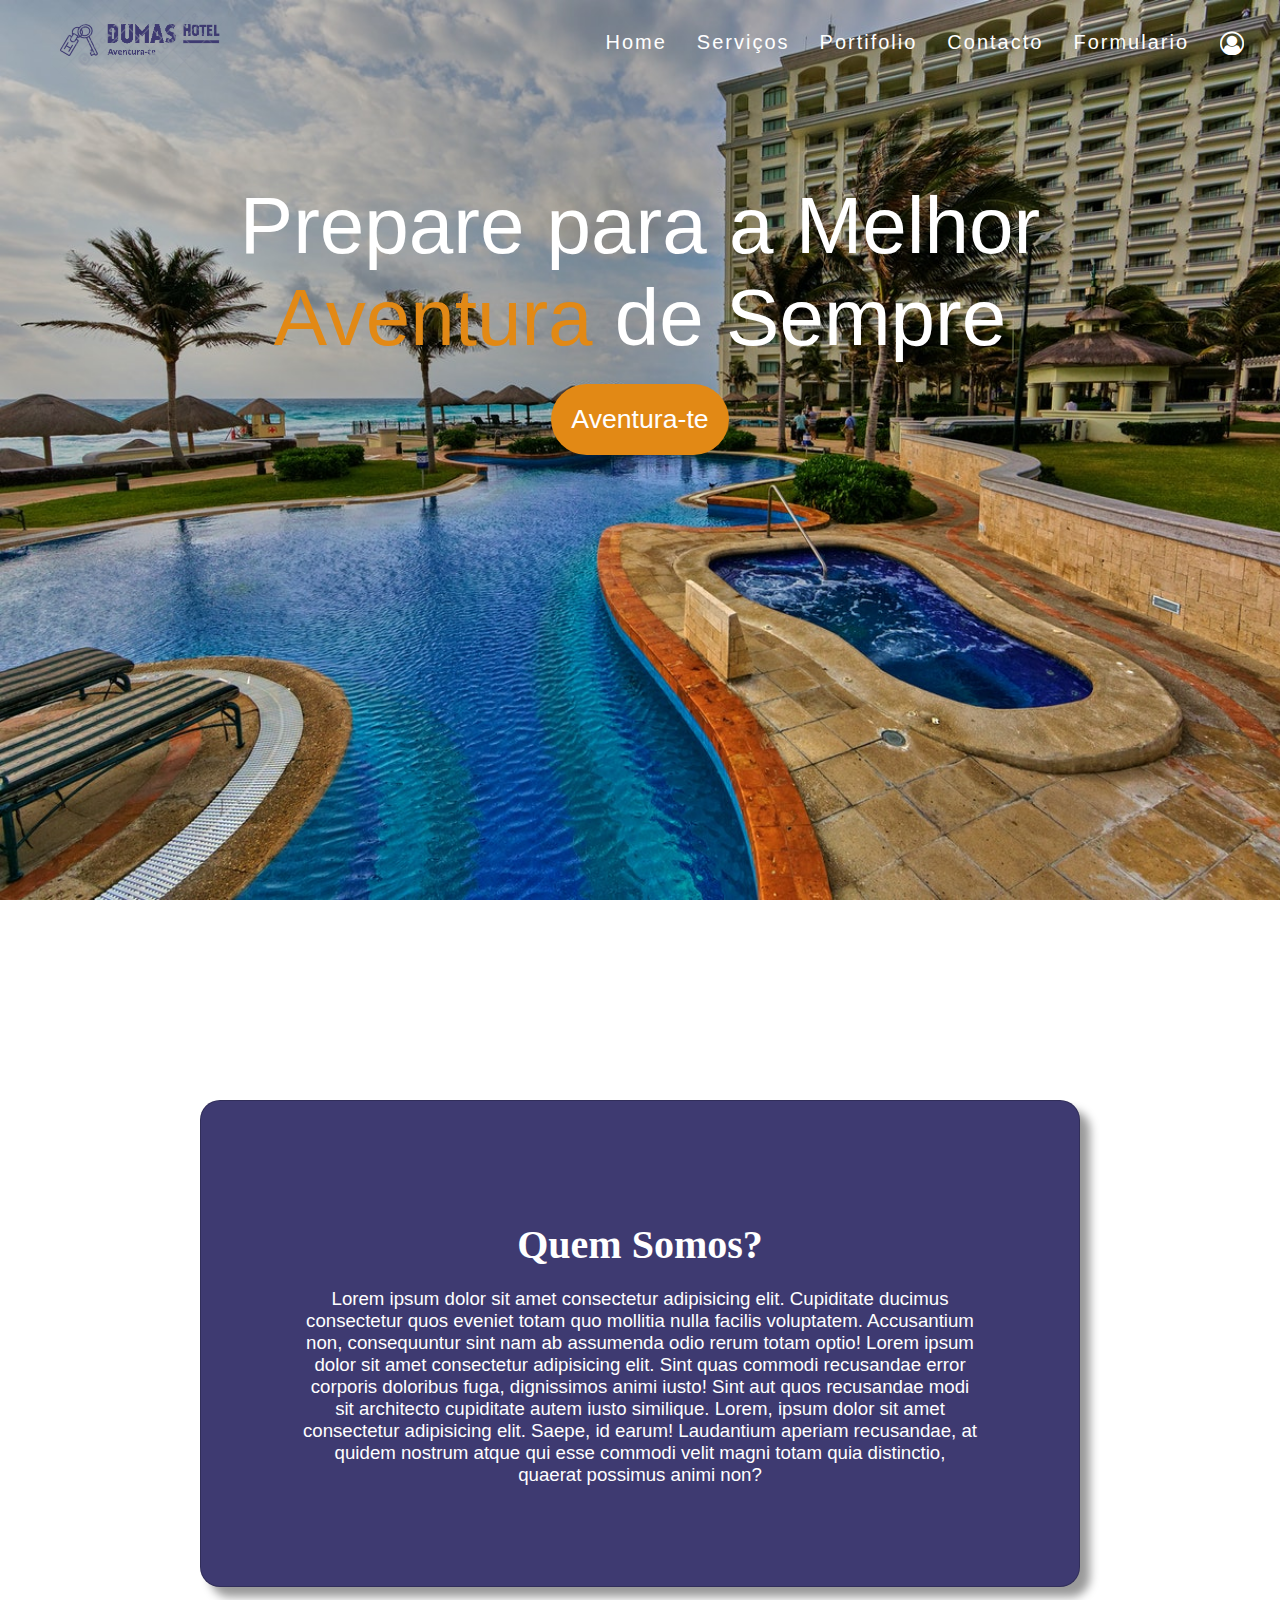
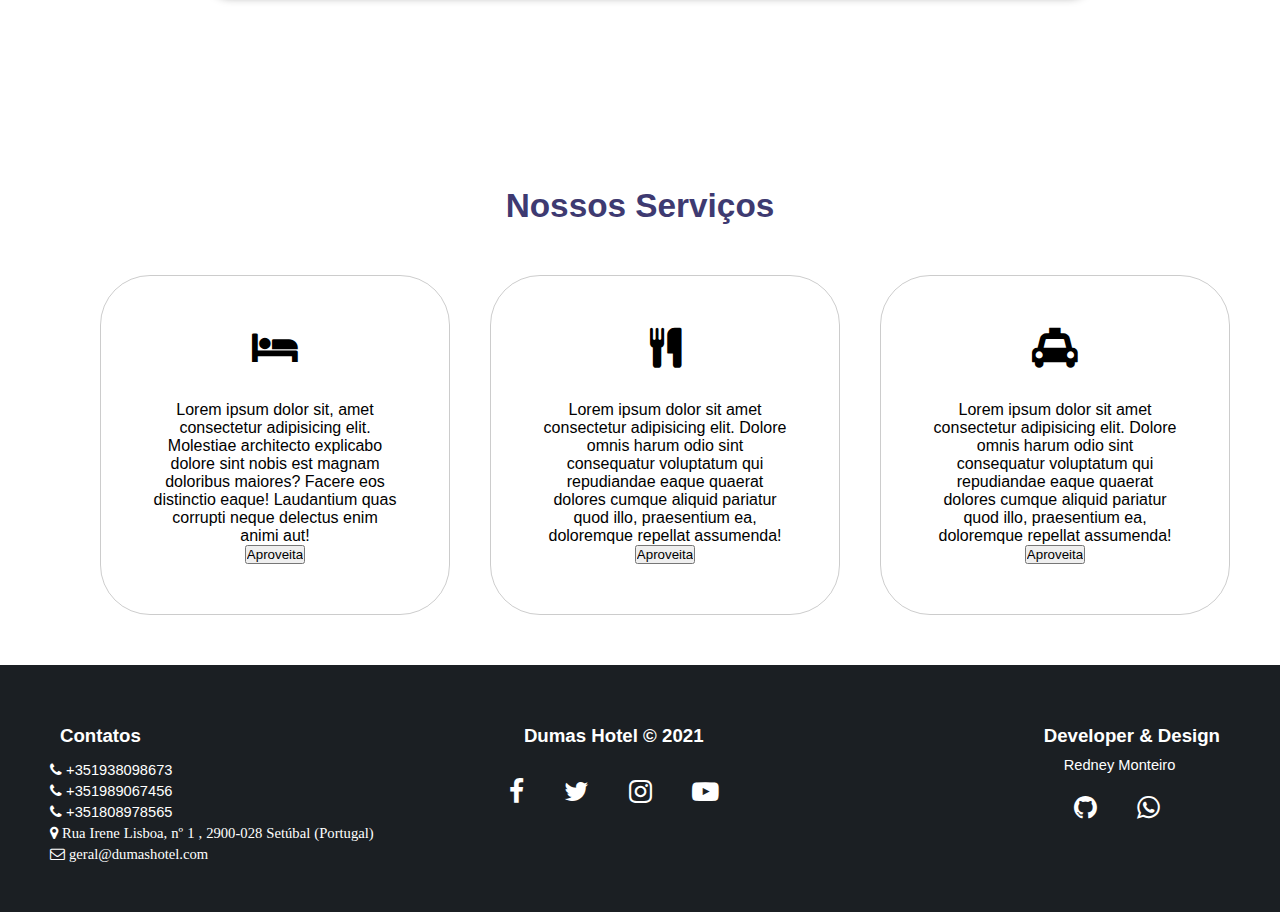
<file: index.html>
<!DOCTYPE html>
<html>
<head>
    <meta charset="UTF-8">
    <title>Sua Melhor Viagem</title>
    <link rel="stylesheet" href="style.css">
    <link rel="shortcut icon" href="imagens/favi.png" type="image/x-icon">
    <link rel="stylesheet" href="https://cdnjs.cloudflare.com/ajax/libs/font-awesome/4.7.0/css/font-awesome.min.css">
</head>
<body>
    <header id="cabecalho">
        <a href="index.html"><img src="imagens/logotipo.png" alt="Dumas Hotel"></a>
        <div>
            <ul>
                <li><a href="index.html">Home</a></li>
                <li><a href="servicos.html">Serviços</a></li>
                <li><a href="portifolio.html">Portifolio</a></li>
                <li><a href="contatcto.html">Contacto</a></li>
                <li><a href="formulario.html">Formulario</a></li>
            </ul>
            <a href="login.html"><i class="fa fa-user-circle-o" aria-hidden="true"></i></a>
        </div>
    </header>
    <nav id="corpo">
        <div>
            <h2>Prepare para a Melhor <br><span>Aventura</span> de Sempre</h2>
            <a href="reserva.html"><input type="button" value="Aventura-te"></a>
        </div>
        
    </nav>
    <section id="conteudo">
        <div class="corpo">
            <h3>Quem Somos?</h3>
            <p>Lorem ipsum dolor sit amet consectetur adipisicing elit. Cupiditate ducimus consectetur quos eveniet totam quo mollitia nulla facilis voluptatem. Accusantium non, consequuntur sint nam ab assumenda odio rerum totam optio! Lorem ipsum dolor sit amet consectetur adipisicing elit. Sint quas commodi recusandae error corporis doloribus fuga, dignissimos animi iusto! Sint aut quos recusandae modi sit architecto cupiditate autem iusto similique. Lorem, ipsum dolor sit amet consectetur adipisicing elit. Saepe, id earum! Laudantium aperiam recusandae, at quidem nostrum atque qui esse commodi velit magni totam quia distinctio, quaerat possimus animi non?</p>
        </div>
    </section>
    <section id="servicos">
        <h3 class="banner">Nossos Serviços</h3>
        <div class="preco">
            <div >
                <h3><i class="fa fa-bed" aria-hidden="true"></i></h3>
                <p>Lorem ipsum dolor sit, amet consectetur adipisicing elit. Molestiae architecto explicabo dolore sint nobis est magnam doloribus maiores? Facere eos distinctio eaque! Laudantium quas corrupti neque delectus enim animi aut!</p>
                <input type="button" value="Aproveita">
            </div>
            <div>
                <h3><i class="fa fa-cutlery" aria-hidden="true"></i></h3>
                <p>Lorem ipsum dolor sit amet consectetur adipisicing elit. Dolore omnis harum odio sint consequatur voluptatum qui repudiandae eaque quaerat dolores cumque aliquid pariatur quod illo, praesentium ea, doloremque repellat assumenda!</p>
                <input type="button" value="Aproveita">
            </div>
            <div>
                <h3><i class="fa fa-taxi" aria-hidden="true"></i></h3>
                <p>Lorem ipsum dolor sit amet consectetur adipisicing elit. Dolore omnis harum odio sint consequatur voluptatum qui repudiandae eaque quaerat dolores cumque aliquid pariatur quod illo, praesentium ea, doloremque repellat assumenda!</p>
                <input type="button" value="Aproveita">
            </div>
        </div>
    </section>
    <section>
        <h3></h3>
    </section>
    <footer id="rodape">
        <div id="contatos">
            <h4>Contatos</h4>
            <ul>
                <li><i class="fa fa-phone" aria-hidden="true"></i> +351938098673</li>
                <li><i class="fa fa-phone" aria-hidden="true"></i> +351989067456</li>
                <li><i class="fa fa-phone" aria-hidden="true"></i> +351808978565</li>
                <a href="https://www.google.com/maps/dir//R.+Irene+Lisboa+1,+2900-028+Set%C3%BAbal/@38.5305507,-8.9036547,17z/data=!4m9!4m8!1m0!1m5!1m1!1s0xd1943047e414a01:0x318bdf6911d10f3a!2m2!1d-8.901466!2d38.5305507!3e0"><li class="contate"><i class="fa fa-map-marker" aria-hidden="true"> Rua Irene Lisboa, nº 1 , 2900-028 Setúbal (Portugal)</i></li></a>
                <a href=""><li class="contate"><i class="fa fa-envelope-o" aria-hidden="true"> geral@dumashotel.com</i></li></a>
            </ul>
        </div>
        <div id="redes" class="icones">
            <h4>Dumas Hotel &copy; 2021</h4>
            <ul>
                <li class="face"><i class="fa fa-facebook" aria-hidden="true"></i></li>
                <li class="twiter"><i class="fa fa-twitter" aria-hidden="true"></i></li>
                <li class="insta"><i class="fa fa-instagram" aria-hidden="true"></i></li>
                <li class="youtube"><i class="fa fa-youtube-play" aria-hidden="true"></i></li>
            </ul>
        </div>
        <div id="desenvolvedor" class="icones">
            <h4>Developer & Design</h4>
            <p>Redney Monteiro</p>
            <ul>
                <li class="github"><i class="fa fa-github" aria-hidden="true"></i></li>
                <li class="whats"><i class="fa fa-whatsapp" aria-hidden="true"></i></li>
            </ul>
        </div>
    </footer>  
</body>
</html>
</file>
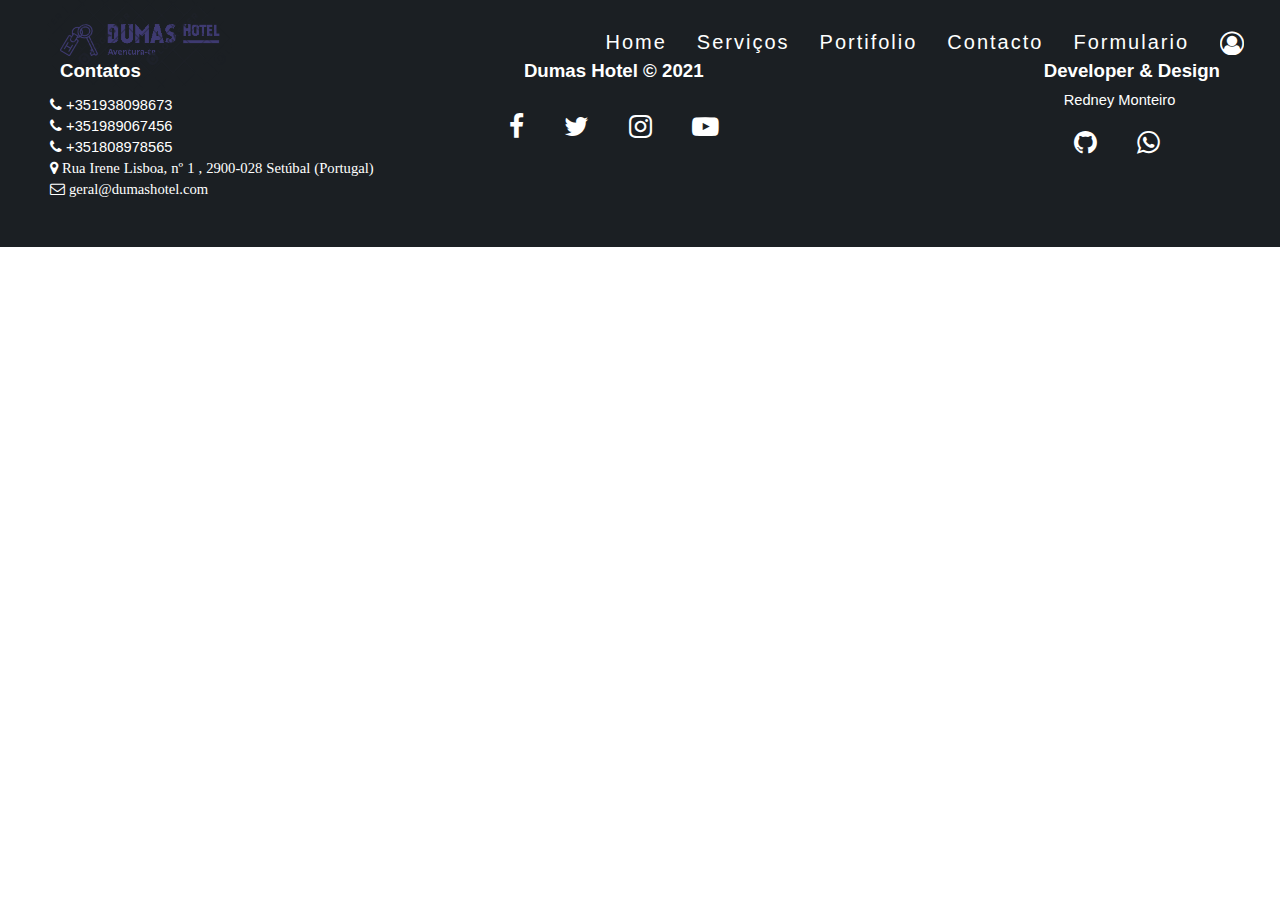
<file: formulario.html>
<!DOCTYPE html>
<html>
<head>
    <meta charset="UTF-8">
    <title>Sua Melhor Viagem</title>
    <link rel="stylesheet" href="style.css">
    <link rel="shortcut icon" href="imagens/favi.png" type="image/x-icon">
    <link rel="stylesheet" href="https://cdnjs.cloudflare.com/ajax/libs/font-awesome/4.7.0/css/font-awesome.min.css">
</head>
<body>
    <header id="cabecalho">
        <a href="index.html"><img src="imagens/logotipo.png" alt="Dumas Hotel"></a>
        <div>
            <ul>
                <li><a href="index.html">Home</a></li>
                <li><a href="servicos.html">Serviços</a></li>
                <li><a href="portifolio.html">Portifolio</a></li>
                <li><a href="contatcto.html">Contacto</a></li>
                <li><a href="formulario.html">Formulario</a></li>
            </ul>
            <a href="login.html"><i class="fa fa-user-circle-o" aria-hidden="true"></i></a>
        </div>
    </header>
    <section>
        
    </section>
    <footer id="rodape">
        <div id="contatos">
            <h4>Contatos</h4>
            <ul>
                <li><i class="fa fa-phone" aria-hidden="true"></i> +351938098673</li>
                <li><i class="fa fa-phone" aria-hidden="true"></i> +351989067456</li>
                <li><i class="fa fa-phone" aria-hidden="true"></i> +351808978565</li>
                <a href="https://www.google.com/maps/dir//R.+Irene+Lisboa+1,+2900-028+Set%C3%BAbal/@38.5305507,-8.9036547,17z/data=!4m9!4m8!1m0!1m5!1m1!1s0xd1943047e414a01:0x318bdf6911d10f3a!2m2!1d-8.901466!2d38.5305507!3e0"><li class="contate"><i class="fa fa-map-marker" aria-hidden="true"> Rua Irene Lisboa, nº 1 , 2900-028 Setúbal (Portugal)</i></li></a>
                <a href=""><li class="contate"><i class="fa fa-envelope-o" aria-hidden="true"> geral@dumashotel.com</i></li></a>
            </ul>
        </div>
        <div id="redes" class="icones">
            <h4>Dumas Hotel &copy; 2021</h4>
            <ul>
                <li class="face"><i class="fa fa-facebook" aria-hidden="true"></i></li>
                <li class="twiter"><i class="fa fa-twitter" aria-hidden="true"></i></li>
                <li class="insta"><i class="fa fa-instagram" aria-hidden="true"></i></li>
                <li class="youtube"><i class="fa fa-youtube-play" aria-hidden="true"></i></li>
            </ul>
        </div>
        <div id="desenvolvedor" class="icones">
            <h4>Developer & Design</h4>
            <p>Redney Monteiro</p>
            <ul>
                <li class="github"><i class="fa fa-github" aria-hidden="true"></i></li>
                <li class="whats"><i class="fa fa-whatsapp" aria-hidden="true"></i></li>
            </ul>
        </div>
    </footer>  
</body>
</html>
</file>
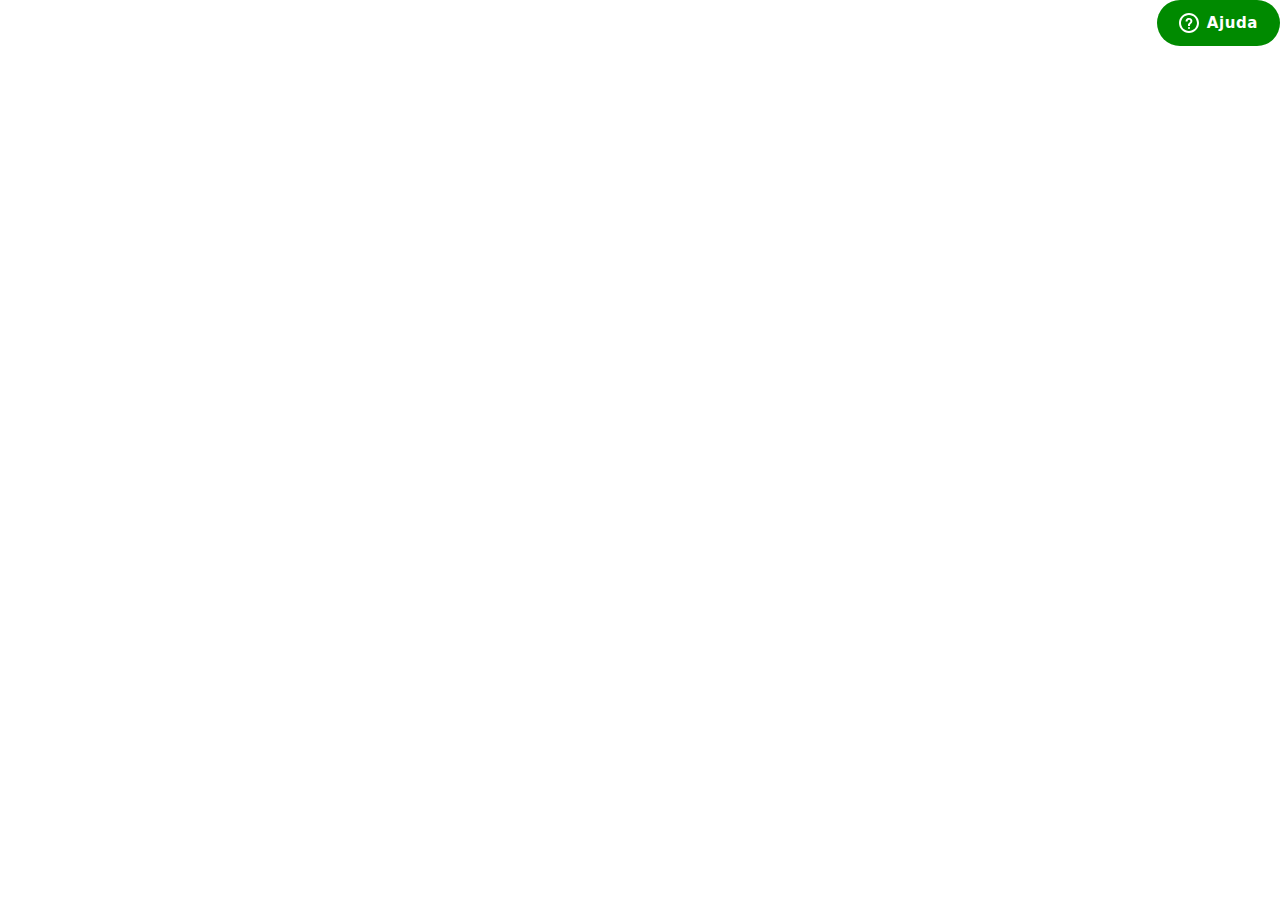
<file: imagens/Design de Logo para Minha Marca _ Logaster_files/saved_resource(2).html>
<!-- saved from url=(0011)about:blank -->
<html lang="pt" dir="ltr" style="font-size: 14px;"><head><meta http-equiv="Content-Type" content="text/html; charset=UTF-8"></head><body><div><div><div id="Embed"><style> {
  /* 1 */
  /**
 * Copyright Zendesk, Inc.
 *
 * Use of this source code is governed under the Apache License, Version 2.0
 * found at http://www.apache.org/licenses/LICENSE-2.0.
 */
  /*!
 * Copyright Zendesk, Inc.
 *
 * Use of this source code is governed under the Apache License, Version 2.0
 * found at http://www.apache.org/licenses/LICENSE-2.0.
 */
  /*! normalize.css v3.0.1 | MIT License | git.io/normalize */
  /**
 * 1. Set default font family to sans-serif.
 * 2. Prevent iOS text size adjust after orientation change, without disabling
 *    user zoom.
 */
  /**
 * Remove default margin.
 */
  /* HTML5 display definitions
   ========================================================================== */
  /**
 * Correct `block` display not defined for any HTML5 element in IE 8/9.
 * Correct `block` display not defined for `details` or `summary` in IE 10/11 and Firefox.
 * Correct `block` display not defined for `main` in IE 11.
 */
  /**
 * 1. Correct `inline-block` display not defined in IE 8/9.
 * 2. Normalize vertical alignment of `progress` in Chrome, Firefox, and Opera.
 */
  /**
 * Prevent modern browsers from displaying `audio` without controls.
 * Remove excess height in iOS 5 devices.
 */
  /**
 * Address `[hidden]` styling not present in IE 8/9/10.
 * Hide the `template` element in IE 8/9/11, Safari, and Firefox < 22.
 */
  /* Links
   ========================================================================== */
  /**
 * Remove the gray background color from active links in IE 10.
 */
  /**
 * Improve readability when focused and also mouse hovered in all browsers.
 */
  /* Text-level semantics
   ========================================================================== */
  /**
 * Address styling not present in IE 8/9/10/11, Safari, and Chrome.
 */
  /**
 * Address style set to `bolder` in Firefox 4+, Safari, and Chrome.
 */
  /**
 * Address styling not present in Safari and Chrome.
 */
  /**
 * Address variable `h1` font-size and margin within `section` and `article`
 * contexts in Firefox 4+, Safari, and Chrome.
 */
  /**
 * Address styling not present in IE 8/9.
 */
  /**
 * Address inconsistent and variable font size in all browsers.
 */
  /**
 * Prevent `sub` and `sup` affecting `line-height` in all browsers.
 */
  /* Embedded content
   ========================================================================== */
  /**
 * Remove border when inside `a` element in IE 8/9/10.
 */
  /**
 * Correct overflow not hidden in IE 9/10/11.
 */
  /* Grouping content
   ========================================================================== */
  /**
 * Address margin not present in IE 8/9 and Safari.
 */
  /**
 * Address differences between Firefox and other browsers.
 */
  /**
 * Contain overflow in all browsers.
 */
  /**
 * Address odd `em`-unit font size rendering in all browsers.
 */
  /* Forms
   ========================================================================== */
  /**
 * Known limitation: by default, Chrome and Safari on OS X allow very limited
 * styling of `select`, unless a `border` property is set.
 */
  /**
 * 1. Correct color not being inherited.
 *    Known issue: affects color of disabled elements.
 * 2. Correct font properties not being inherited.
 * 3. Address margins set differently in Firefox 4+, Safari, and Chrome.
 */
  /**
 * Address `overflow` set to `hidden` in IE 8/9/10/11.
 */
  /**
 * Address inconsistent `text-transform` inheritance for `button` and `select`.
 * All other form control elements do not inherit `text-transform` values.
 * Correct `button` style inheritance in Firefox, IE 8/9/10/11, and Opera.
 * Correct `select` style inheritance in Firefox.
 */
  /**
 * 1. Avoid the WebKit bug in Android 4.0.* where (2) destroys native `audio`
 *    and `video` controls.
 * 2. Correct inability to style clickable `input` types in iOS.
 * 3. Improve usability and consistency of cursor style between image-type
 *    `input` and others.
 */
  /**
 * Re-set default cursor for disabled elements.
 */
  /**
 * Remove inner padding and border in Firefox 4+.
 */
  /**
 * Address Firefox 4+ setting `line-height` on `input` using `!important` in
 * the UA stylesheet.
 */
  /**
 * It's recommended that you don't attempt to style these elements.
 * Firefox's implementation doesn't respect box-sizing, padding, or width.
 *
 * 1. Address box sizing set to `content-box` in IE 8/9/10.
 * 2. Remove excess padding in IE 8/9/10.
 */
  /**
 * Fix the cursor style for Chrome's increment/decrement buttons. For certain
 * `font-size` values of the `input`, it causes the cursor style of the
 * decrement button to change from `default` to `text`.
 */
  /**
 * 1. Address `appearance` set to `searchfield` in Safari and Chrome.
 * 2. Address `box-sizing` set to `border-box` in Safari and Chrome
 *    (include `-moz` to future-proof).
 */
  /**
 * Remove inner padding and search cancel button in Safari and Chrome on OS X.
 * Safari (but not Chrome) clips the cancel button when the search input has
 * padding (and `textfield` appearance).
 */
  /**
 * Define consistent border, margin, and padding.
 */
  /**
 * 1. Correct `color` not being inherited in IE 8/9/10/11.
 * 2. Remove padding so people aren't caught out if they zero out fieldsets.
 */
  /**
 * Remove default vertical scrollbar in IE 8/9/10/11.
 */
  /**
 * Don't inherit the `font-weight` (applied by a rule above).
 * NOTE: the default cannot safely be changed in Chrome and Safari on OS X.
 */
  /* Tables
   ========================================================================== */
  /**
 * Remove most spacing between table cells.
 */
  /*! suit-base v0.4.0 | MIT License | github.com/suitcss */
  /* ==========================================================================
   Base
   ========================================================================== */
  /**
 * A thin layer on top of normalize.css that provides a starting point more
 * suitable for web applications. Removes the default spacing and border for
 * appropriate elements.
 */
  /**
 * Suppress the focus outline on links that cannot be accessed via keyboard.
 * This prevents an unwanted focus outline from appearing around elements that
 * might still respond to pointer events.
 */
  /**
 * Vertical alignment utilities
 * Depends on an appropriate `display` value.
 */
  /**
 * 1. Fix for Firefox bug: an image styled `max-width:100%` within an
 * inline-block will display at its default size, and not limit its width to
 * 100% of an ancestral container.
 */
  /**
 * Contain floats
 *
 * Make an element expand to contain floated children.
 * Uses pseudo-elements (micro clearfix).
 *
 * 1. The space content is one way to avoid an Opera bug when the
 *    `contenteditable` attribute is included anywhere else in the document.
 *    Otherwise it causes space to appear at the top and bottom of the
 *    element.
 * 2. The use of `table` rather than `block` is only necessary if using
 *    `:before` to contain the top-margins of child elements.
 */
  /**
 * New block formatting context
 *
 * This affords some useful properties to the element. It won't wrap under
 * floats. Will also contain any floated children.

 * N.B. This will clip overflow. Use the alternative method below if this is
 * problematic.
 */
  /**
 * Floats
 */
  /*! suit-utils-link v0.3.1 | MIT License | github.com/suitcss */
  /**
 * Clean link
 *
 * A link without any text-decoration at all.
 */
  /**
 * Make an element the width of its parent.
 */
  /**
 * Indicate that interaction will result in an (in)action.
 */
  /**
 * Completely remove from the flow and screen readers.
 */
  /**
 * Completely remove from the flow but leave available to screen readers.
 */
  /**
 * Horizontal text alignment
 */
  /**
 * Inherit the ancestor's text color.
 */
  /**
 * Prevent whitespace wrapping
 */
  /**
 * Text truncation
 *
 * Prevent text from wrapping onto multiple lines, and truncate with an
 * ellipsis.
 *
 * 1. Ensure that the node has a maximum width after which truncation can
 *    occur.
 * 2. Fix for IE 8/9 if `word-wrap: break-word` is in effect on ancestor
 *    nodes.
 */
  /** @define Arrange */
  /*! suit-arrange v0.3.0 | MIT License | github.com/suitcss */
  /* ==========================================================================
   Arrange cells
   ========================================================================== */
  /**
 * This component lets you lay out a row of cells in various ways. You can
 * specify whether a cell should be wide enough to fit its content, or take up
 * the remaining space in the row. It's also possible to give all cells an
 * equal width, and to control their vertical alignment.
 *
 * `Arrange` must only contain 'Arrange-sizeFit' and 'Arrange-sizeFill' child
 * nodes.
 *
 * It's recommended that you only use one 'Arrange-sizeFill' per component
 * instance (unless using the `Arrange--equal` modifier; see below). The
 * first 'Arrange-sizeFill' in the component's source order will not share the
 * extra space with any subsequent nodes of that class.
 *
 * Example HTML:
 *
 * <div class="Arrange [Arrange--middle|Arrange--bottom|Arrange--equal] [Arrange--withGutter]">
 *   <div class="Arrange-sizeFit">
 *     [content]
 *   </div>
 *   <div class="Arrange-sizeFill">
 *     [content]
 *   </div>
 *   <div class="Arrange-sizeFit">
 *     [content]
 *   </div>
 * </div>
 */
  /**
 * 1. Protect against the component expanding beyond the confines of its
 *    container if properties affecting the box-model are applied to the
 *    component. Mainly necessary because of (5).
 * 2. Rely on table layout.
 * 3. Zero out the default spacing that might be on an element (e.g., `ul`).
 * 4. Make sure the component fills at least the full width of its parent.
 * 5. Reset the table-layout algorithm in case a component is nested.
 */
  /**
 * There are two possible types of child. `sizeFill` will expand to fill all
 * of the remaining space not filled by `sizeFit` elements.
 *
 * 1. Zero out any default spacing that might be on an element (e.g., `li`);
 *    Margin has no effect when coupled with `display: table-cell`.
 * 2. All cells are top-aligned by default
 */
  /**
 * Make sure the main content block expands to fill the remaining space.
 */
  /**
 * Where possible, protect against large images breaking the layout. Prevent them from
 * exceeding the width of the main content block by making them fluid.
 *
 * Only work for all browsers with the `Arrange--equally` variant. For Firefox
 * and IE to constrain image dimensions for other layouts, large images will
 * need their width set to `100%`.
 */
  /**
 * Defend against a side-effect of this layout pattern: images in
 * 'Arrange-sizeFit' cannot be fluid, otherwise they lose their ability to
 * provide size to a cell.
 */
  /* Vertical alignment modifiers
   ========================================================================== */
  /*! suit-button v3.1.0 | MIT License | github.com/suitcss */
  /* ==========================================================================
   SUIT: Button
   ========================================================================== */
  /**
 * The button classes are best applied to links, buttons, and submit inputs.
 * These components can be used in forms, as calls to action, or as part of the
 * general UI of the site/app.
 *
 * Recommended use:
 *
 * <a class="Button [Button--modifier]" role="button" href="[url]">Button text</a>
 * <button class="Button [Button--modifier]" type="submit">Button text</button>
 * <input class="Button [Button--modifier]" type="submit" value="Button text">
 */
  /**
 * 1. Corrects inability to style clickable `input` types in iOS.
 * 2. Normalize `box-sizing` across all elements that this component could be
 *    applied to.
 * 3. Inherit text color from ancestor.
 * 4. Inherit font styles from ancestor.
 * 5. Normalize `line-height`. For `input`, it can't be changed from `normal` in Firefox 4+.
 * 6. Prevent button text from being selectable.
 * 7. Make sure `input` will wrap text across multiple lines.
 */
  /**
 * Remove excess padding and border in Firefox 4+
 */
  /**
 * UI states
 */
  /** @define ButtonGroup */
  /*! suit-button-group v2.1.0 | MIT License | github.com/suitcss */
  /**
 * Create a visual connection between UI actions that belong together.
 * Must only contain `ButtonGroup-item` objects as children.
 *
 * Example HTML:
 *
 * <div class="ButtonGroup [ButtonGroup--hz]">
 *   <div class="ButtonGroup-item">
 *     <a class="Button" href="#">Dashboard</a>
 *   </div>
 *   <div class="ButtonGroup-item">
 *     <a class="Button" href="#">Account</a>
 *   </div>
 *   <div class="ButtonGroup-item">
 *     <a class="Button" href="#">Logout</a>
 *   </div>
 * </div>
 */
  /**
 * Button group
 *
 * 1. Ensure component is full-width if applied to elements that are
 *    `inline-block` by default.
 * 2. Collapse whitespace between child elements. Only necessary for the
 *    `ButtonGroup--hz` modifier which lays items out as `inline-block`, but
 *    included in the base component so that affects on `font-size` are
 *    consistent.
 * 3. Remove any default styles that might be present when `ol` or `ul` are the
 *    root element.
 */
  /* 1 */
  /**
 * Copyright Zendesk, Inc.
 *
 * Use of this source code is governed under the Apache License, Version 2.0
 * found at http://www.apache.org/licenses/LICENSE-2.0.
 */
  /*! normalize.css v3.0.1 | MIT License | git.io/normalize */
  /**
 * 1. Set default font family to sans-serif.
 * 2. Prevent iOS text size adjust after orientation change, without disabling
 *    user zoom.
 */
  /**
 * Remove default margin.
 */
  /* HTML5 display definitions
   ========================================================================== */
  /**
 * Correct `block` display not defined for any HTML5 element in IE 8/9.
 * Correct `block` display not defined for `details` or `summary` in IE 10/11 and Firefox.
 * Correct `block` display not defined for `main` in IE 11.
 */
  /**
 * 1. Correct `inline-block` display not defined in IE 8/9.
 * 2. Normalize vertical alignment of `progress` in Chrome, Firefox, and Opera.
 */
  /**
 * Prevent modern browsers from displaying `audio` without controls.
 * Remove excess height in iOS 5 devices.
 */
  /**
 * Address `[hidden]` styling not present in IE 8/9/10.
 * Hide the `template` element in IE 8/9/11, Safari, and Firefox < 22.
 */
  /* Links
   ========================================================================== */
  /**
 * Remove the gray background color from active links in IE 10.
 */
  /**
 * Improve readability when focused and also mouse hovered in all browsers.
 */
  /* Text-level semantics
   ========================================================================== */
  /**
 * Address styling not present in IE 8/9/10/11, Safari, and Chrome.
 */
  /**
 * Address style set to `bolder` in Firefox 4+, Safari, and Chrome.
 */
  /**
 * Address styling not present in Safari and Chrome.
 */
  /**
 * Address variable `h1` font-size and margin within `section` and `article`
 * contexts in Firefox 4+, Safari, and Chrome.
 */
  /**
 * Address styling not present in IE 8/9.
 */
  /**
 * Address inconsistent and variable font size in all browsers.
 */
  /**
 * Prevent `sub` and `sup` affecting `line-height` in all browsers.
 */
  /* Embedded content
   ========================================================================== */
  /**
 * Remove border when inside `a` element in IE 8/9/10.
 */
  /**
 * Correct overflow not hidden in IE 9/10/11.
 */
  /* Grouping content
   ========================================================================== */
  /**
 * Address margin not present in IE 8/9 and Safari.
 */
  /**
 * Address differences between Firefox and other browsers.
 */
  /**
 * Contain overflow in all browsers.
 */
  /**
 * Address odd `em`-unit font size rendering in all browsers.
 */
  /* Forms
   ========================================================================== */
  /**
 * Known limitation: by default, Chrome and Safari on OS X allow very limited
 * styling of `select`, unless a `border` property is set.
 */
  /**
 * 1. Correct color not being inherited.
 *    Known issue: affects color of disabled elements.
 * 2. Correct font properties not being inherited.
 * 3. Address margins set differently in Firefox 4+, Safari, and Chrome.
 */
  /**
 * Address `overflow` set to `hidden` in IE 8/9/10/11.
 */
  /**
 * Address inconsistent `text-transform` inheritance for `button` and `select`.
 * All other form control elements do not inherit `text-transform` values.
 * Correct `button` style inheritance in Firefox, IE 8/9/10/11, and Opera.
 * Correct `select` style inheritance in Firefox.
 */
  /**
 * 1. Avoid the WebKit bug in Android 4.0.* where (2) destroys native `audio`
 *    and `video` controls.
 * 2. Correct inability to style clickable `input` types in iOS.
 * 3. Improve usability and consistency of cursor style between image-type
 *    `input` and others.
 */
  /**
 * Re-set default cursor for disabled elements.
 */
  /**
 * Remove inner padding and border in Firefox 4+.
 */
  /**
 * Address Firefox 4+ setting `line-height` on `input` using `!important` in
 * the UA stylesheet.
 */
  /**
 * It's recommended that you don't attempt to style these elements.
 * Firefox's implementation doesn't respect box-sizing, padding, or width.
 *
 * 1. Address box sizing set to `content-box` in IE 8/9/10.
 * 2. Remove excess padding in IE 8/9/10.
 */
  /**
 * Fix the cursor style for Chrome's increment/decrement buttons. For certain
 * `font-size` values of the `input`, it causes the cursor style of the
 * decrement button to change from `default` to `text`.
 */
  /**
 * 1. Address `appearance` set to `searchfield` in Safari and Chrome.
 * 2. Address `box-sizing` set to `border-box` in Safari and Chrome
 *    (include `-moz` to future-proof).
 */
  /**
 * Remove inner padding and search cancel button in Safari and Chrome on OS X.
 * Safari (but not Chrome) clips the cancel button when the search input has
 * padding (and `textfield` appearance).
 */
  /**
 * Define consistent border, margin, and padding.
 */
  /**
 * 1. Correct `color` not being inherited in IE 8/9/10/11.
 * 2. Remove padding so people aren't caught out if they zero out fieldsets.
 */
  /**
 * Remove default vertical scrollbar in IE 8/9/10/11.
 */
  /**
 * Don't inherit the `font-weight` (applied by a rule above).
 * NOTE: the default cannot safely be changed in Chrome and Safari on OS X.
 */
  /* Tables
   ========================================================================== */
  /**
 * Remove most spacing between table cells.
 */
  /*! suit-base v0.4.0 | MIT License | github.com/suitcss */
  /* ==========================================================================
   Base
   ========================================================================== */
  /**
 * A thin layer on top of normalize.css that provides a starting point more
 * suitable for web applications. Removes the default spacing and border for
 * appropriate elements.
 */
  /**
 * Suppress the focus outline on links that cannot be accessed via keyboard.
 * This prevents an unwanted focus outline from appearing around elements that
 * might still respond to pointer events.
 */
  /**
 * Vertical alignment utilities
 * Depends on an appropriate `display` value.
 */
  /**
 * 1. Fix for Firefox bug: an image styled `max-width:100%` within an
 * inline-block will display at its default size, and not limit its width to
 * 100% of an ancestral container.
 */
  /**
 * Contain floats
 *
 * Make an element expand to contain floated children.
 * Uses pseudo-elements (micro clearfix).
 *
 * 1. The space content is one way to avoid an Opera bug when the
 *    `contenteditable` attribute is included anywhere else in the document.
 *    Otherwise it causes space to appear at the top and bottom of the
 *    element.
 * 2. The use of `table` rather than `block` is only necessary if using
 *    `:before` to contain the top-margins of child elements.
 */
  /**
 * New block formatting context
 *
 * This affords some useful properties to the element. It won't wrap under
 * floats. Will also contain any floated children.

 * N.B. This will clip overflow. Use the alternative method below if this is
 * problematic.
 */
  /**
 * Floats
 */
  /*! suit-utils-link v0.3.1 | MIT License | github.com/suitcss */
  /**
 * Clean link
 *
 * A link without any text-decoration at all.
 */
  /**
 * Make an element the width of its parent.
 */
  /**
 * Indicate that interaction will result in an (in)action.
 */
  /**
 * Completely remove from the flow and screen readers.
 */
  /**
 * Completely remove from the flow but leave available to screen readers.
 */
  /**
 * Horizontal text alignment
 */
  /**
 * Inherit the ancestor's text color.
 */
  /**
 * Prevent whitespace wrapping
 */
  /**
 * Text truncation
 *
 * Prevent text from wrapping onto multiple lines, and truncate with an
 * ellipsis.
 *
 * 1. Ensure that the node has a maximum width after which truncation can
 *    occur.
 * 2. Fix for IE 8/9 if `word-wrap: break-word` is in effect on ancestor
 *    nodes.
 */
  /** @define Arrange */
  /*! suit-arrange v0.3.0 | MIT License | github.com/suitcss */
  /* ==========================================================================
   Arrange cells
   ========================================================================== */
  /**
 * This component lets you lay out a row of cells in various ways. You can
 * specify whether a cell should be wide enough to fit its content, or take up
 * the remaining space in the row. It's also possible to give all cells an
 * equal width, and to control their vertical alignment.
 *
 * `Arrange` must only contain 'Arrange-sizeFit' and 'Arrange-sizeFill' child
 * nodes.
 *
 * It's recommended that you only use one 'Arrange-sizeFill' per component
 * instance (unless using the `Arrange--equal` modifier; see below). The
 * first 'Arrange-sizeFill' in the component's source order will not share the
 * extra space with any subsequent nodes of that class.
 *
 * Example HTML:
 *
 * <div class="Arrange [Arrange--middle|Arrange--bottom|Arrange--equal] [Arrange--withGutter]">
 *   <div class="Arrange-sizeFit">
 *     [content]
 *   </div>
 *   <div class="Arrange-sizeFill">
 *     [content]
 *   </div>
 *   <div class="Arrange-sizeFit">
 *     [content]
 *   </div>
 * </div>
 */
  /**
 * 1. Protect against the component expanding beyond the confines of its
 *    container if properties affecting the box-model are applied to the
 *    component. Mainly necessary because of (5).
 * 2. Rely on table layout.
 * 3. Zero out the default spacing that might be on an element (e.g., `ul`).
 * 4. Make sure the component fills at least the full width of its parent.
 * 5. Reset the table-layout algorithm in case a component is nested.
 */
  /**
 * There are two possible types of child. `sizeFill` will expand to fill all
 * of the remaining space not filled by `sizeFit` elements.
 *
 * 1. Zero out any default spacing that might be on an element (e.g., `li`);
 *    Margin has no effect when coupled with `display: table-cell`.
 * 2. All cells are top-aligned by default
 */
  /**
 * Make sure the main content block expands to fill the remaining space.
 */
  /**
 * Where possible, protect against large images breaking the layout. Prevent them from
 * exceeding the width of the main content block by making them fluid.
 *
 * Only work for all browsers with the `Arrange--equally` variant. For Firefox
 * and IE to constrain image dimensions for other layouts, large images will
 * need their width set to `100%`.
 */
  /**
 * Defend against a side-effect of this layout pattern: images in
 * 'Arrange-sizeFit' cannot be fluid, otherwise they lose their ability to
 * provide size to a cell.
 */
  /* Vertical alignment modifiers
   ========================================================================== */
  /*! suit-button v3.1.0 | MIT License | github.com/suitcss */
  /* ==========================================================================
   SUIT: Button
   ========================================================================== */
  /**
 * The button classes are best applied to links, buttons, and submit inputs.
 * These components can be used in forms, as calls to action, or as part of the
 * general UI of the site/app.
 *
 * Recommended use:
 *
 * <a class="Button [Button--modifier]" role="button" href="[url]">Button text</a>
 * <button class="Button [Button--modifier]" type="submit">Button text</button>
 * <input class="Button [Button--modifier]" type="submit" value="Button text">
 */
  /**
 * 1. Corrects inability to style clickable `input` types in iOS.
 * 2. Normalize `box-sizing` across all elements that this component could be
 *    applied to.
 * 3. Inherit text color from ancestor.
 * 4. Inherit font styles from ancestor.
 * 5. Normalize `line-height`. For `input`, it can't be changed from `normal` in Firefox 4+.
 * 6. Prevent button text from being selectable.
 * 7. Make sure `input` will wrap text across multiple lines.
 */
  /**
 * Remove excess padding and border in Firefox 4+
 */
  /**
 * UI states
 */
  /** @define ButtonGroup */
  /*! suit-button-group v2.1.0 | MIT License | github.com/suitcss */
  /**
 * Create a visual connection between UI actions that belong together.
 * Must only contain `ButtonGroup-item` objects as children.
 *
 * Example HTML:
 *
 * <div class="ButtonGroup [ButtonGroup--hz]">
 *   <div class="ButtonGroup-item">
 *     <a class="Button" href="#">Dashboard</a>
 *   </div>
 *   <div class="ButtonGroup-item">
 *     <a class="Button" href="#">Account</a>
 *   </div>
 *   <div class="ButtonGroup-item">
 *     <a class="Button" href="#">Logout</a>
 *   </div>
 * </div>
 */
  /**
 * Button group
 *
 * 1. Ensure component is full-width if applied to elements that are
 *    `inline-block` by default.
 * 2. Collapse whitespace between child elements. Only necessary for the
 *    `ButtonGroup--hz` modifier which lays items out as `inline-block`, but
 *    included in the base component so that affects on `font-size` are
 *    consistent.
 * 3. Remove any default styles that might be present when `ol` or `ul` are the
 *    root element.
 */ }
  .Icon {
    padding-right: 0.85714rem; }
    [dir='rtl'] .Icon {
      padding-right: 0;
      padding-left: 0.85714rem; }
    .Icon svg {
      min-width: 1.42857rem;
      /* 1 */
      min-height: 1.42857rem;
      /* 1 */
      height: 1.42857rem;
      width: 1.42857rem; }
  .Icon--search svg {
    fill: #c2c8cc;
    min-width: 1rem;
    /* 1 */
    min-height: 1rem;
    /* 1 */
    height: 1rem;
    width: 1rem; }
  .Icon--zendesk {
    margin-left: 1.5rem;
    margin-right: 1.5rem; }
    .Icon--zendesk svg {
      min-width: 3.57143rem;
      /* 1 */
      min-height: 1.85714rem;
      /* 1 */
      width: 3.57143rem;
      height: 1.85714rem; }
      .Icon--zendesk svg:hover path, .Icon--zendesk svg:active path, .Icon--zendesk svg:focus path {
        fill: #68737d; }
      .Icon--zendesk svg path {
        fill: #87929d; }
  .Icon--close {
    padding: 0;
    color: #68737d; }
    .Icon--close.is-mobile {
      display: block;
      margin-top: 0.14286rem; }
    .Icon--close svg {
      fill: #68737d;
      min-width: 0.71429rem;
      /* 1 */
      min-height: 0.71429rem;
      /* 1 */
      height: 0.71429rem;
      width: 0.71429rem; }
  .Icon--dash {
    display: block;
    padding-bottom: 0.35714rem !important;
    padding-top: 0.35714rem !important; }
    .Icon--dash.is-mobile {
      display: block;
      margin-top: 0.14286rem; }
    .Icon--dash svg {
      min-width: 0.85714rem;
      /* 1 */
      min-height: 0.14286rem;
      /* 1 */
      height: 0.14286rem;
      width: 0.85714rem; }
  .Icon--check svg {
    fill: #87929d;
    margin-left: 0.14286rem;
    margin-top: 0.14286rem;
    min-width: 0.71429rem;
    /* 1 */
    min-height: 0.71429rem;
    /* 1 */
    height: 0.71429rem;
    width: 0.71429rem; }
  [dir='rtl'] .Icon--check {
    padding-left: 0;
    padding-right: 0.14286rem; }
  .Icon--avatar {
    box-sizing: border-box; }
    .Icon--avatar svg {
      fill: #fff;
      color: #fff;
      width: 1.21429rem;
      padding: 0.42857rem 0 0;
      display: inline-block;
      position: relative; }
  .Icon--ellipsis {
    padding-right: 0; }
    .Icon--ellipsis svg {
      padding: 0.35714rem;
      border-radius: 0.28571rem;
      min-width: 1rem;
      min-height: 1rem;
      width: 1rem;
      height: 1rem; }
  .Icon--preview {
    padding-right: 0.57143rem;
    margin-top: 0.28571rem; }
    [dir='rtl'] .Icon--preview {
      padding-left: 0.57143rem;
      padding-right: 0; }
    .Icon--preview svg {
      min-width: 1.71429rem;
      /* 1 */
      min-height: 1.71429rem;
      /* 1 */
      height: 1.71429rem;
      width: 1.71429rem; }
  .Icon--preview-close {
    position: absolute;
    top: 50%;
    right: 0.35714rem;
    margin-top: -1.28571rem !important; }
    .Icon--preview-close svg {
      fill: #87929d;
      min-width: 0.5rem;
      /* 1 */
      min-height: 0.5rem;
      /* 1 */
      height: 0.5rem;
      width: 0.5rem; }
  .Icon--preview-default path {
    fill: #03363d; }
  .Icon--preview-pdf path {
    fill: #ec4d63; }
  .Icon--preview-presentation path {
    fill: #ffb648; }
  .Icon--preview-spreadsheet path {
    fill: #00a656; }
  .Icon--preview-document path {
    fill: #3091ec; }
  .Icon--preview-image path {
    fill: #02a191; }
  .Icon--preview-zip path {
    fill: #03363d; }
  .Icon--preview-error path {
    fill: #d8dcde; }
  .Icon--error-fill path {
    fill: #d93f4c; }
  .Icon--checkmark-fill path {
    fill: #228f67; }
  .Icon--checkmark-fill svg {
    min-width: 1.07143rem;
    min-height: 1.07143rem;
    height: 1.07143rem;
    width: 1.07143rem; }
  .Icon--remove path {
    fill: #87929d; }
  .Icon--trash-fill svg {
    min-width: 1.07143rem;
    min-height: 1.07143rem;
    max-height: 1.07143rem;
    max-width: 1.07143rem;
    height: 1.07143rem;
    width: 1.07143rem; }
  .Icon--success-contactForm svg {
    min-width: 11.42857rem;
    width: 11.42857rem;
    height: 5.71429rem; }
  .Icon--clock-stroke svg {
    color: #68737d;
    min-width: 1.07143rem;
    min-height: 1.07143rem;
    height: 1.07143rem;
    width: 1.07143rem; }
    .Icon--clock-stroke svg path {
      fill: #c2c8cc; }
  .Icon--agent-avatar svg rect {
    fill: #87929d; }
  html {
    line-height: 1.15;
    -webkit-text-size-adjust: 100%; }
  body {
    margin: 0; }
  main {
    display: block; }
  h1 {
    font-size: 2em;
    margin: .67em 0; }
  hr {
    box-sizing: content-box;
    height: 0;
    overflow: visible; }
  pre {
    font-family: monospace,monospace;
    font-size: 1em; }
  a {
    background-color: transparent; }
  abbr[title] {
    border-bottom: none;
    text-decoration: underline;
    -webkit-text-decoration: underline dotted;
    text-decoration: underline dotted; }
  b, strong {
    font-weight: bolder; }
  code, kbd, samp {
    font-family: monospace,monospace;
    font-size: 1em; }
  small {
    font-size: 80%; }
  sub, sup {
    font-size: 75%;
    line-height: 0;
    position: relative;
    vertical-align: baseline; }
  sub {
    bottom: -.25em; }
  sup {
    top: -.5em; }
  img {
    border-style: none; }
  button, input, optgroup, select, textarea {
    font-size: 100%;
    line-height: 1.15;
    margin: 0; }
  button, input {
    overflow: visible; }
  button, select {
    text-transform: none; }
  [type=button], [type=reset], [type=submit], button {
    -webkit-appearance: button; }
  [type=button]::-moz-focus-inner, [type=reset]::-moz-focus-inner, [type=submit]::-moz-focus-inner, button::-moz-focus-inner {
    border-style: none;
    padding: 0; }
  [type=button]:-moz-focusring, [type=reset]:-moz-focusring, [type=submit]:-moz-focusring, button:-moz-focusring {
    outline: 1px dotted ButtonText; }
  fieldset {
    padding: .35em .75em .625em; }
  legend {
    box-sizing: border-box;
    color: inherit;
    display: table;
    max-width: 100%;
    padding: 0;
    white-space: normal; }
  progress {
    vertical-align: baseline; }
  textarea {
    overflow: auto; }
  [type=checkbox], [type=radio] {
    box-sizing: border-box;
    padding: 0; }
  [type=number]::-webkit-inner-spin-button, [type=number]::-webkit-outer-spin-button {
    height: auto; }
  [type=search] {
    -webkit-appearance: textfield;
    outline-offset: -2px; }
  [type=search]::-webkit-search-decoration {
    -webkit-appearance: none; }
  ::-webkit-file-upload-button {
    -webkit-appearance: button;
    font: inherit; }
  details {
    display: block; }
  summary {
    display: list-item; }
  [hidden], template {
    display: none; }
  html {
    background-color: #fff;
    min-height: 100%;
    box-sizing: border-box;
    overflow-y: scroll;
    line-height: 20px;
    color: #2f3941;
    font-feature-settings: "kern", "kern";
    -webkit-font-kerning: normal;
    font-kerning: normal;
    font-family: system-ui,-apple-system,BlinkMacSystemFont,Segoe UI,Roboto,Oxygen-Sans,Ubuntu,Cantarell,Helvetica Neue,Arial,sans-serif;
    font-size: 14px; }
  * {
    font-weight: inherit; }
  *, :after, :before {
    box-sizing: inherit; }
  a {
    color: #1f73b7; }
  a, ins, u {
    text-decoration: none; }
  a:focus, a:hover {
    text-decoration: underline;
    color: #1f73b7; }
  a:focus {
    outline: none; }
  b {
    font-weight: 600; }
  button {
    cursor: pointer;
    padding: 0; }
  button, input, optgroup, select, textarea {
    line-height: inherit;
    font-family: inherit; }
  code {
    font-size: .95em; }
  code, kbd, pre, samp {
    font-family: SFMono-Regular,Consolas,Liberation Mono,Menlo,Courier,monospace; }
  em {
    font-style: inherit; }
  fieldset, iframe {
    border: 0; }
  h1, h2, h3, h4, h5, h6 {
    font-size: inherit; }
  blockquote, dd, dl, fieldset, figure, h1, h2, h3, h4, h5, h6, hr, ol, p, pre, ul {
    margin: 0;
    padding: 0; }
  hr {
    border: none;
    border-top: 1px solid; }
  ol, ul {
    list-style: none; }
  img {
    max-width: 100%; }
  strong {
    font-weight: inherit; }
  svg {
    max-height: 100%; }
  [tabindex="-1"]:focus {
    outline: none !important; }
  html {
    color: #2f3941;
    overflow: hidden;
    /* 1 */ }
  h1, h2, h3, h4, h5, h6 {
    margin-top: 0; }
  a {
    color: #78a300;
    text-decoration: none; }
  p {
    margin-bottom: 1.07143rem; }
  a:hover, a:focus, a:active {
    color: #78a300;
    text-decoration: underline; }
  fieldset {
    border: 0;
    margin: 0;
    padding: 0; }
  iframe {
    border: 0; }
  [tabindex='-1']:focus {
    outline: none !important; }
  input[type='search'] {
    box-sizing: border-box;
    border-radius: 0;
    -webkit-appearance: none;
    -webkit-tap-highlight-color: rgba(0, 0, 0, 0);
    /* 2 */
    -webkit-tap-highlight-color: transparent;
    /* 3 */ }
  select {
    -webkit-appearance: none;
    appearance: none; }
  select::-ms-expand {
    /* 4 */
    display: none; }
  html {
    /* 1 */
    -ms-text-size-adjust: 100%;
    /* 2 */
    -webkit-text-size-adjust: 100%;
    /* 2 */ }
  body {
    margin: 0; }
  article, aside, details, figcaption, figure, footer, header, hgroup, main, nav, section, summary {
    display: block; }
  audio, canvas, progress, video {
    display: inline-block;
    /* 1 */
    vertical-align: baseline;
    /* 2 */ }
  audio:not([controls]) {
    display: none;
    height: 0; }
  [hidden], template {
    display: none; }
  a {
    background: transparent; }
  a:active, a:hover {
    outline: 0; }
  abbr[title] {
    border-bottom: 1px dotted; }
  b, strong {
    font-weight: bold; }
  dfn {
    font-style: italic; }
  h1 {
    font-size: 2em;
    margin: 0.67em 0; }
  mark {
    background: #ff0;
    color: #000; }
  small {
    font-size: 80%; }
  sub, sup {
    font-size: 75%;
    line-height: 0;
    position: relative;
    vertical-align: baseline; }
  sup {
    top: -0.5em; }
  sub {
    bottom: -0.25em; }
  img {
    border: 0; }
  svg:not(:root) {
    overflow: hidden; }
  figure {
    margin: 1em 40px; }
  hr {
    box-sizing: content-box;
    height: 0; }
  pre {
    overflow: auto; }
  code, kbd, pre, samp {
    font-family: monospace, monospace;
    font-size: 1em; }
  button, input, optgroup, select, textarea {
    color: inherit;
    /* 1 */
    font: inherit;
    /* 2 */
    margin: 0;
    /* 3 */ }
  button {
    overflow: visible; }
  button, select {
    text-transform: none; }
  button, html input[type="button"], input[type="reset"], input[type="submit"] {
    -webkit-appearance: button;
    /* 2 */
    cursor: pointer;
    /* 3 */ }
  button[disabled], html input[disabled] {
    cursor: default; }
  button::-moz-focus-inner, input::-moz-focus-inner {
    border: 0;
    padding: 0; }
  input {
    line-height: normal; }
  input[type='checkbox'], input[type='radio'] {
    box-sizing: border-box;
    /* 1 */
    padding: 0;
    /* 2 */ }
  input[type='number']::-webkit-inner-spin-button, input[type='number']::-webkit-outer-spin-button {
    height: auto; }
  input[type='search'] {
    -webkit-appearance: textfield;
    /* 1 */
    /* 2 */
    box-sizing: content-box; }
  input[type='search']::-webkit-search-cancel-button, input[type='search']::-webkit-search-decoration {
    -webkit-appearance: none; }
  fieldset {
    border: 1px solid #c0c0c0;
    margin: 0 2px;
    padding: 0.35em 0.625em 0.75em; }
  legend {
    border: 0;
    /* 1 */
    padding: 0;
    /* 2 */ }
  textarea {
    overflow: auto; }
  optgroup {
    font-weight: bold; }
  table {
    border-collapse: collapse;
    border-spacing: 0; }
  td, th {
    padding: 0; }
  html {
    background: inherit;
    color: inherit;
    line-height: normal; }
  a {
    color: #069;
    text-decoration: none; }
  a:hover, a:focus, a:active {
    color: #069;
    text-decoration: underline; }
  blockquote, dl, dd, h1, h2, h3, h4, h5, h6, figure, p, pre {
    margin: 0; }
  fieldset {
    border: 0;
    margin: 0;
    padding: 0; }
  iframe {
    border: 0; }
  ol, ul {
    margin: 0;
    list-style: none;
    padding: 0; }
  [tabindex='-1']:focus {
    outline: none !important; }
  .u-alignMiddle {
    vertical-align: middle !important; }
  .u-alignTop {
    vertical-align: top !important; }
  .u-inlineBlock {
    display: inline-block !important;
    max-width: 100%;
    /* 1 */ }
  .u-block {
    display: block !important; }
  .u-cf:before, .u-cf:after {
    content: ' ';
    /* 1 */
    display: table;
    /* 2 */ }
  .u-cf:after {
    clear: both; }
  .u-nbfc {
    overflow: hidden !important; }
  .u-pullLeft {
    float: left !important; }
  .u-pullRight {
    float: right !important; }
  .u-linkClean, .u-linkClean:hover, .u-linkClean:focus, .u-linkClean:active {
    text-decoration: none !important; }
  .u-posAbsolute {
    position: absolute !important; }
  .u-posRelative {
    position: relative !important; }
  .u-sizeFull {
    box-sizing: border-box !important;
    display: block !important;
    width: 100% !important; }
  .u-isActionable {
    cursor: pointer !important; }
  .u-isHidden {
    display: none !important;
    visibility: hidden !important; }
  .u-isHiddenVisually {
    position: absolute !important;
    overflow: hidden !important;
    width: 1px !important;
    height: 1px !important;
    padding: 0 !important;
    border: 0 !important;
    clip: rect(1px, 1px, 1px, 1px) !important; }
  .u-textCenter {
    text-align: center !important; }
  .u-textLeft {
    text-align: left !important; }
  .u-textInheritColor {
    color: inherit !important; }
  .u-textNoWrap {
    white-space: nowrap !important; }
  .u-textTruncate {
    max-width: 100%;
    /* 1 */
    overflow: hidden !important;
    text-overflow: ellipsis !important;
    white-space: nowrap !important;
    word-wrap: normal !important;
    /* 2 */ }
  .Arrange {
    box-sizing: border-box;
    /* 1 */
    display: table;
    /* 2 */
    margin: 0;
    /* 3 */
    min-width: 100%;
    /* 4 */
    padding: 0;
    /* 3 */
    table-layout: auto;
    /* 5 */ }
  .Arrange-sizeFill, .Arrange-sizeFit {
    display: table-cell;
    padding: 0;
    /* 1 */
    vertical-align: top;
    /* 2 */ }
  .Arrange-sizeFill {
    width: 100%; }
  .Arrange-sizeFill img {
    height: auto;
    max-width: 100%; }
  .Arrange-sizeFit img {
    max-width: none !important;
    width: auto !important; }
  .Arrange--middle .Arrange-sizeFill, .Arrange--middle .Arrange-sizeFit {
    vertical-align: middle; }
  .Arrange--bottom .Arrange-sizeFill, .Arrange--bottom .Arrange-sizeFit {
    vertical-align: bottom; }
  .Button {
    -webkit-appearance: none;
    /* 1 */
    background: transparent;
    border-color: currentcolor;
    border-style: solid;
    border-width: 1px;
    box-sizing: border-box;
    /* 2 */
    color: inherit;
    /* 3 */
    cursor: pointer;
    display: inline-block;
    font: inherit;
    /* 4 */
    line-height: normal;
    /* 6 */
    margin: 0;
    padding: 0.4em 0.75em;
    position: relative;
    text-align: center;
    text-decoration: none;
    -webkit-user-select: none;
    -ms-user-select: none;
    user-select: none;
    /* 6 */
    white-space: normal;
    /* 7 */ }
  .Button::-moz-focus-inner {
    border: 0;
    padding: 0; }
  .Button:hover, .Button:focus, .Button:active {
    text-decoration: none; }
  .Button:disabled, .Button.is-disabled {
    cursor: default;
    opacity: 0.6;
    -ms-filter: 'alpha(opacity=60)'; }
  .u-hiddenButton {
    border: none;
    text-align: initial;
    width: 100%;
    background: none; }
  .u-hiddenButtonFlexibleWidth {
    border: none;
    text-align: initial;
    background: none; }
  .ButtonGroup {
    display: block;
    /* 1 */
    font-size: 0;
    /* 2 */
    margin: 0;
    /* 3 */
    list-style: none;
    /* 3 */
    padding: 0;
    /* 3 */ }
  html {
    /* 1 */
    -ms-text-size-adjust: 100%;
    /* 2 */
    -webkit-text-size-adjust: 100%;
    /* 2 */ }
  body {
    margin: 0; }
  article, aside, details, figcaption, figure, footer, header, hgroup, main, nav, section, summary {
    display: block; }
  audio, canvas, progress, video {
    display: inline-block;
    /* 1 */
    vertical-align: baseline;
    /* 2 */ }
  audio:not([controls]) {
    display: none;
    height: 0; }
  [hidden], template {
    display: none; }
  a {
    background: transparent; }
  a:active, a:hover {
    outline: 0; }
  abbr[title] {
    border-bottom: 1px dotted; }
  b, strong {
    font-weight: bold; }
  dfn {
    font-style: italic; }
  h1 {
    font-size: 2em;
    margin: 0.67em 0; }
  mark {
    background: #ff0;
    color: #000; }
  small {
    font-size: 80%; }
  sub, sup {
    font-size: 75%;
    line-height: 0;
    position: relative;
    vertical-align: baseline; }
  sup {
    top: -0.5em; }
  sub {
    bottom: -0.25em; }
  img {
    border: 0; }
  svg:not(:root) {
    overflow: hidden; }
  figure {
    margin: 1em 40px; }
  hr {
    box-sizing: content-box;
    height: 0; }
  pre {
    overflow: auto; }
  code, kbd, pre, samp {
    font-family: monospace, monospace;
    font-size: 1em; }
  button, input, optgroup, select, textarea {
    color: inherit;
    /* 1 */
    font: inherit;
    /* 2 */
    margin: 0;
    /* 3 */ }
  button {
    overflow: visible; }
  button, select {
    text-transform: none; }
  button, html input[type="button"], input[type="reset"], input[type="submit"] {
    -webkit-appearance: button;
    /* 2 */
    cursor: pointer;
    /* 3 */ }
  button[disabled], html input[disabled] {
    cursor: default; }
  button::-moz-focus-inner, input::-moz-focus-inner {
    border: 0;
    padding: 0; }
  input {
    line-height: normal; }
  input[type='checkbox'], input[type='radio'] {
    box-sizing: border-box;
    /* 1 */
    padding: 0;
    /* 2 */ }
  input[type='number']::-webkit-inner-spin-button, input[type='number']::-webkit-outer-spin-button {
    height: auto; }
  input[type='search'] {
    -webkit-appearance: textfield;
    /* 1 */
    /* 2 */
    box-sizing: content-box; }
  input[type='search']::-webkit-search-cancel-button, input[type='search']::-webkit-search-decoration {
    -webkit-appearance: none; }
  fieldset {
    border: 1px solid #c0c0c0;
    margin: 0 2px;
    padding: 0.35em 0.625em 0.75em; }
  legend {
    border: 0;
    /* 1 */
    padding: 0;
    /* 2 */ }
  textarea {
    overflow: auto; }
  optgroup {
    font-weight: bold; }
  table {
    border-collapse: collapse;
    border-spacing: 0; }
  td, th {
    padding: 0; }
  html {
    background: inherit;
    color: inherit;
    line-height: normal; }
  a {
    color: #069;
    text-decoration: none; }
  a:hover, a:focus, a:active {
    color: #069;
    text-decoration: underline; }
  blockquote, dl, dd, h1, h2, h3, h4, h5, h6, figure, p, pre {
    margin: 0; }
  fieldset {
    border: 0;
    margin: 0;
    padding: 0; }
  iframe {
    border: 0; }
  ol, ul {
    margin: 0;
    list-style: none;
    padding: 0; }
  [tabindex='-1']:focus {
    outline: none !important; }
  .u-alignMiddle {
    vertical-align: middle !important; }
  .u-alignTop {
    vertical-align: top !important; }
  .u-inlineBlock {
    display: inline-block !important;
    max-width: 100%;
    /* 1 */ }
  .u-block {
    display: block !important; }
  .u-cf:before, .u-cf:after {
    content: ' ';
    /* 1 */
    display: table;
    /* 2 */ }
  .u-cf:after {
    clear: both; }
  .u-nbfc {
    overflow: hidden !important; }
  .u-pullLeft {
    float: left !important; }
  .u-pullRight {
    float: right !important; }
  .u-linkClean, .u-linkClean:hover, .u-linkClean:focus, .u-linkClean:active {
    text-decoration: none !important; }
  .u-posAbsolute {
    position: absolute !important; }
  .u-posRelative {
    position: relative !important; }
  .u-sizeFull {
    box-sizing: border-box !important;
    display: block !important;
    width: 100% !important; }
  .u-isActionable {
    cursor: pointer !important; }
  .u-isHidden {
    display: none !important;
    visibility: hidden !important; }
  .u-isHiddenVisually {
    position: absolute !important;
    overflow: hidden !important;
    width: 1px !important;
    height: 1px !important;
    padding: 0 !important;
    border: 0 !important;
    clip: rect(1px, 1px, 1px, 1px) !important; }
  .u-textCenter {
    text-align: center !important; }
  .u-textLeft {
    text-align: left !important; }
  .u-textInheritColor {
    color: inherit !important; }
  .u-textNoWrap {
    white-space: nowrap !important; }
  .u-textTruncate {
    max-width: 100%;
    /* 1 */
    overflow: hidden !important;
    text-overflow: ellipsis !important;
    white-space: nowrap !important;
    word-wrap: normal !important;
    /* 2 */ }
  .Arrange {
    box-sizing: border-box;
    /* 1 */
    display: table;
    /* 2 */
    margin: 0;
    /* 3 */
    min-width: 100%;
    /* 4 */
    padding: 0;
    /* 3 */
    table-layout: auto;
    /* 5 */ }
  .Arrange-sizeFill, .Arrange-sizeFit {
    display: table-cell;
    padding: 0;
    /* 1 */
    vertical-align: top;
    /* 2 */ }
  .Arrange-sizeFill {
    width: 100%; }
  .Arrange-sizeFill img {
    height: auto;
    max-width: 100%; }
  .Arrange-sizeFit img {
    max-width: none !important;
    width: auto !important; }
  .Arrange--middle .Arrange-sizeFill, .Arrange--middle .Arrange-sizeFit {
    vertical-align: middle; }
  .Arrange--bottom .Arrange-sizeFill, .Arrange--bottom .Arrange-sizeFit {
    vertical-align: bottom; }
  .Button {
    -webkit-appearance: none;
    /* 1 */
    background: transparent;
    border-color: currentcolor;
    border-style: solid;
    border-width: 1px;
    box-sizing: border-box;
    /* 2 */
    color: inherit;
    /* 3 */
    cursor: pointer;
    display: inline-block;
    font: inherit;
    /* 4 */
    line-height: normal;
    /* 6 */
    margin: 0;
    padding: 0.4em 0.75em;
    position: relative;
    text-align: center;
    text-decoration: none;
    -webkit-user-select: none;
    -ms-user-select: none;
    user-select: none;
    /* 6 */
    white-space: normal;
    /* 7 */ }
  .Button::-moz-focus-inner {
    border: 0;
    padding: 0; }
  .Button:hover, .Button:focus, .Button:active {
    text-decoration: none; }
  .Button:disabled, .Button.is-disabled {
    cursor: default;
    opacity: 0.6;
    -ms-filter: 'alpha(opacity=60)'; }
  .u-hiddenButton {
    border: none;
    text-align: initial;
    width: 100%;
    background: none; }
  .u-hiddenButtonFlexibleWidth {
    border: none;
    text-align: initial;
    background: none; }
  .ButtonGroup {
    display: block;
    /* 1 */
    font-size: 0;
    /* 2 */
    margin: 0;
    /* 3 */
    list-style: none;
    /* 3 */
    padding: 0;
    /* 3 */ }
  .u-posEnd--flush {
    right: 0; }
  .u-posStart--flush {
    left: 0; }
  .u-posStart--vert {
    top: 1.14286rem; }
  .u-posFill {
    top: 0;
    bottom: 0;
    left: 0;
    right: 0; }
  .u-marginBN {
    margin-bottom: 0 !important; }
  .u-marginBS {
    margin-bottom: 0.71429rem !important; }
  .u-marginBM {
    margin-bottom: 1.07143rem !important; }
  .u-marginBL {
    margin-bottom: 1.42857rem !important; }
  .u-marginTT {
    margin-top: 0.35714rem !important; }
  .u-marginTM {
    margin-top: 1.07143rem !important; }
  .u-marginTL {
    margin-top: 1.42857rem !important; }
  .u-marginTN {
    margin-top: 0 !important; }
  .u-marginVS {
    margin-top: 0.71429rem !important;
    margin-bottom: 0.71429rem !important; }
  .u-marginHS {
    margin-left: 0.71429rem !important;
    margin-right: 0.71429rem !important; }
  .u-paddingAN {
    padding: 0 !important; }
  .u-paddingAL {
    padding: 1.42857rem !important; }
  .u-paddingHN {
    padding-left: 0 !important;
    padding-right: 0 !important; }
  .u-paddingHL {
    padding-left: 1.42857rem !important;
    padding-right: 1.42857rem !important; }
  .u-paddingVL {
    padding-top: 1.42857rem !important;
    padding-bottom: 1.42857rem !important; }
  .u-paddingLN {
    padding-left: 0 !important; }
  .u-paddingTT {
    padding-top: 0.35714rem !important; }
  .u-paddingTM {
    padding-top: 1.07143rem !important; }
  .u-paddingTN {
    padding-top: 0 !important; }
  .u-paddingBT {
    padding-bottom: 0.35714rem !important; }
  .u-textBold {
    font-weight: 700; }
  .u-textHeightMed {
    line-height: 1.28571rem; }
  .u-textHeightLrg {
    line-height: 1.42857rem; }
  .u-wordBreakAll {
    word-break: break-all;
    word-break: break-word;
    /* Non standard for WebKit */ }
  .u-borderTransparent {
    border: 0.07143rem solid transparent !important; }
  .u-borderNone {
    border: none !important; }
  .u-borderBottom {
    border-bottom: 0.07857rem solid #e9ebed; }
  .u-hsizeAll {
    width: 100% !important; }
  .u-flex {
    display: flex !important; }
  .u-flexJustifyCenter {
    justify-content: center !important; }
  .u-flexAlignItemsCenter {
    align-items: center !important; }
  @media print {
    .u-noPrint {
      display: none !important; } }
  .structuredMessageSlider .slick-list, .structuredMessageSlider .slick-slider, .structuredMessageSlider .slick-track {
    position: relative;
    display: block; }
  .structuredMessageSlider .slick-loading .slick-slide, .structuredMessageSlider .slick-loading .slick-track {
    visibility: hidden; }
  .structuredMessageSlider .slick-slider {
    box-sizing: border-box;
    -webkit-user-select: none;
    -ms-user-select: none;
    user-select: none;
    -webkit-touch-callout: none;
    -khtml-user-select: none;
    touch-action: pan-y;
    -webkit-tap-highlight-color: transparent; }
  .structuredMessageSlider .slick-list {
    overflow: hidden;
    margin: 0;
    padding: 0; }
  .structuredMessageSlider .slick-list:focus {
    outline: 0; }
  .structuredMessageSlider .slick-list.dragging {
    cursor: pointer;
    cursor: hand; }
  .structuredMessageSlider .slick-slider .slick-list, .structuredMessageSlider .slick-slider .slick-track {
    transform: translate3d(0, 0, 0); }
  .structuredMessageSlider .slick-track {
    top: 0;
    left: 0; }
  .structuredMessageSlider .slick-track:after, .structuredMessageSlider .slick-track:before {
    display: table;
    content: ''; }
  .structuredMessageSlider .slick-track:after {
    clear: both; }
  .structuredMessageSlider .slick-slide {
    display: none;
    float: left;
    height: 100%;
    min-height: 1px; }
  .structuredMessageSlider [dir='rtl'] .slick-slide {
    float: right; }
  .structuredMessageSlider .slick-slide img {
    display: block; }
  .structuredMessageSlider .slick-slide.slick-loading img {
    display: none; }
  .structuredMessageSlider .slick-slide.dragging img {
    pointer-events: none; }
  .structuredMessageSlider .slick-initialized .slick-slide {
    display: block; }
  .structuredMessageSlider .slick-vertical .slick-slide {
    display: block;
    height: auto;
    border: 1px solid transparent; }
  .structuredMessageSlider .slick-arrow.slick-hidden {
    display: none; }
 
  
  /* 1 */
/**
 * Copyright Zendesk, Inc.
 *
 * Use of this source code is governed under the Apache License, Version 2.0
 * found at http://www.apache.org/licenses/LICENSE-2.0.
 */
.circle-39UEa {
  animation: stroke-8xq0y 3s linear infinite, dash-2Hz-8 3s linear infinite;
  fill: none;
  stroke: #03363d;
  stroke-dasharray: 333;
  stroke-width: 0.28571rem; }

.spinner-1HFKJ {
  width: 2.28571rem;
  height: 2.28571rem;
  animation: spin-10c6M 0.8s linear infinite; }

@keyframes spin-10c6M {
  100% {
    transform: rotate(360deg); } }

@keyframes stroke-8xq0y {
  0% {
    stroke-dashoffset: 0; }
  100% {
    stroke-dashoffset: 888; } }

@keyframes dash-2Hz-8 {
  0% {
    stroke-dasharray: 444; }
  100% {
    stroke-dasharray: 444; } }

  /* 1 */
/**
 * Copyright Zendesk, Inc.
 *
 * Use of this source code is governed under the Apache License, Version 2.0
 * found at http://www.apache.org/licenses/LICENSE-2.0.
 */
.avatar-1srMe {
  border-radius: 50%;
  background-color: #87929d;
  height: 2.28571rem;
  width: 2.28571rem; }

  .Anim-color-pMZbF {
  transition: background-color 0.5s ease; }

.AnimColorEaseInOut-2I2Qy {
  transition: background-color 0.25s ease-in-out; }
/* 1 */
/**
 * Copyright Zendesk, Inc.
 *
 * Use of this source code is governed under the Apache License, Version 2.0
 * found at http://www.apache.org/licenses/LICENSE-2.0.
 */
.container-Jg8-o {
  z-index: 1; }

.button-3iR1r {
  position: absolute;
  border: none;
  font-size: 1rem;
  border-radius: 0.35714rem;
  color: #fff;
  cursor: pointer;
  top: 0;
  margin-top: 0.96429rem !important;
  margin-right: 1rem !important;
  margin-left: 1rem !important;
  padding: 0.42857rem !important;
  background: transparent; }
  .button-3iR1r:disabled {
    background: #e9ebed; }
  .button-3iR1r.is-mobile-ks6xs {
    padding: 1rem; }
  .button-3iR1r:focus {
    outline: none;
    box-shadow: 0 0 0 0.21429rem rgba(255, 255, 255, 0.4); }

.left-2ktz1 {
  padding-left: 1.78571rem; }

.leftRtl-qHKFq { }

.desktop-3KhEI { }

.fullscreen-3AGFv {
  font-size: 1.07143rem;
  margin-top: 0 !important;
  margin-right: 0.14286rem !important;
  margin-left: 0.14286rem !important;
  padding: 1.14286rem !important; }

.right-3fyol {
  padding-right: 1.78571rem; }
  [dir='rtl'] .right-3fyol {
    padding-right: 0;
    padding-left: 1.78571rem; }

.rightRtl-2Ez5I { }

.rtl-dQLHR {
  transform: scaleX(-1); }

  /* 1 */
/**
 * Copyright Zendesk, Inc.
 *
 * Use of this source code is governed under the Apache License, Version 2.0
 * found at http://www.apache.org/licenses/LICENSE-2.0.
 */
.mobile-2jLdd {
  padding: 0; }

.container-3PFIa {
  display: inline-block; }
  .container-3PFIa:hover {
    color: currentColor; }

.button-1X9bW {
  position: relative;
  cursor: pointer;
  margin: 0;
  padding: 0;
  border: none;
  background: transparent; }
  .button-1X9bW:focus {
    outline: none; }

.altText-1q1Hc {
  position: absolute;
  left: -10000px;
  top: auto;
  width: 0.07143rem;
  height: 0.07143rem;
  overflow: hidden; }

.wrapper-UVxWw {
  position: relative; }

.flipX-2McbG > svg {
  transform: scaleX(-1); }


  /* 1 */
/**
 * Copyright Zendesk, Inc.
 *
 * Use of this source code is governed under the Apache License, Version 2.0
 * found at http://www.apache.org/licenses/LICENSE-2.0.
 */
.Icon-2SEmO {
  padding-right: 0.85714rem; }
  [dir='rtl'] .Icon-2SEmO {
    padding-right: 0;
    padding-left: 0.85714rem; }
  .Icon-2SEmO svg {
    min-width: 1.42857rem;
    /* 1 */
    min-height: 1.42857rem;
    /* 1 */
    height: 1.42857rem;
    width: 1.42857rem; }

.Icon--search-2BN7b svg {
  fill: #c2c8cc;
  min-width: 1rem;
  /* 1 */
  min-height: 1rem;
  /* 1 */
  height: 1rem;
  width: 1rem; }

.Icon--zendesk-1wqe8 {
  margin-left: 1.5rem;
  margin-right: 1.5rem; }
  .Icon--zendesk-1wqe8 svg {
    min-width: 3.57143rem;
    /* 1 */
    min-height: 1.85714rem;
    /* 1 */
    width: 3.57143rem;
    height: 1.85714rem; }
    .Icon--zendesk-1wqe8 svg:hover path, .Icon--zendesk-1wqe8 svg:active path, .Icon--zendesk-1wqe8 svg:focus path {
      fill: #68737d; }
    .Icon--zendesk-1wqe8 svg path {
      fill: #87929d; }

.Icon--close-2OxCY {
  padding: 0;
  color: #68737d; }
  .Icon--close-2OxCY.is-mobile-1RnQX {
    display: block;
    margin-top: 0.14286rem; }
  .Icon--close-2OxCY svg {
    fill: #68737d;
    min-width: 0.71429rem;
    /* 1 */
    min-height: 0.71429rem;
    /* 1 */
    height: 0.71429rem;
    width: 0.71429rem; }

.Icon--dash-22Qt3 {
  display: block;
  padding-bottom: 0.35714rem !important;
  padding-top: 0.35714rem !important; }
  .Icon--dash-22Qt3.is-mobile-1RnQX {
    display: block;
    margin-top: 0.14286rem; }
  .Icon--dash-22Qt3 svg {
    min-width: 0.85714rem;
    /* 1 */
    min-height: 0.14286rem;
    /* 1 */
    height: 0.14286rem;
    width: 0.85714rem; }

.Icon--check-Q-B66 svg {
  fill: #87929d;
  margin-left: 0.14286rem;
  margin-top: 0.14286rem;
  min-width: 0.71429rem;
  /* 1 */
  min-height: 0.71429rem;
  /* 1 */
  height: 0.71429rem;
  width: 0.71429rem; }

[dir='rtl'] .Icon--check-Q-B66 {
  padding-left: 0;
  padding-right: 0.14286rem; }

.Icon--avatar-3O2hn {
  box-sizing: border-box; }
  .Icon--avatar-3O2hn svg {
    fill: #fff;
    color: #fff;
    width: 1.21429rem;
    padding: 0.42857rem 0 0;
    display: inline-block;
    position: relative; }

.Icon--ellipsis-220iV {
  padding-right: 0; }
  .Icon--ellipsis-220iV svg {
    padding: 0.35714rem;
    border-radius: 0.28571rem;
    min-width: 1rem;
    min-height: 1rem;
    width: 1rem;
    height: 1rem; }

.Icon--preview-3N7Qv {
  padding-right: 0.57143rem;
  margin-top: 0.28571rem; }
  [dir='rtl'] .Icon--preview-3N7Qv {
    padding-left: 0.57143rem;
    padding-right: 0; }
  .Icon--preview-3N7Qv svg {
    min-width: 1.71429rem;
    /* 1 */
    min-height: 1.71429rem;
    /* 1 */
    height: 1.71429rem;
    width: 1.71429rem; }

.Icon--preview-close-3OZqI {
  position: absolute;
  top: 50%;
  right: 0.35714rem;
  margin-top: -1.28571rem !important; }
  .Icon--preview-close-3OZqI svg {
    fill: #87929d;
    min-width: 0.5rem;
    /* 1 */
    min-height: 0.5rem;
    /* 1 */
    height: 0.5rem;
    width: 0.5rem; }

.Icon--preview-default-WEOaB path {
  fill: #03363d; }

.Icon--preview-pdf-QiuWb path {
  fill: #ec4d63; }

.Icon--preview-presentation-30FzT path {
  fill: #ffb648; }

.Icon--preview-spreadsheet-1JXEo path {
  fill: #00a656; }

.Icon--preview-document-3bimD path {
  fill: #3091ec; }

.Icon--preview-image-2l_dE path {
  fill: #02a191; }

.Icon--preview-zip-1kcdM path {
  fill: #03363d; }

.Icon--preview-error-3Pro9 path {
  fill: #d8dcde; }

.Icon--error-fill-3KE5L path {
  fill: #d93f4c; }

.Icon--checkmark-fill-1hJqY path {
  fill: #228f67; }

.Icon--checkmark-fill-1hJqY svg {
  min-width: 1.07143rem;
  min-height: 1.07143rem;
  height: 1.07143rem;
  width: 1.07143rem; }

.Icon--remove-1HWzz path {
  fill: #87929d; }

.Icon--trash-fill-3VNs_ svg {
  min-width: 1.07143rem;
  min-height: 1.07143rem;
  max-height: 1.07143rem;
  max-width: 1.07143rem;
  height: 1.07143rem;
  width: 1.07143rem; }

.Icon--success-contactForm-2fNl8 svg {
  min-width: 11.42857rem;
  width: 11.42857rem;
  height: 5.71429rem; }

.Icon--clock-stroke-bGqp3 svg {
  color: #68737d;
  min-width: 1.07143rem;
  min-height: 1.07143rem;
  height: 1.07143rem;
  width: 1.07143rem; }
  .Icon--clock-stroke-bGqp3 svg path {
    fill: #c2c8cc; }

.Icon--agent-avatar-4Ix95 svg rect {
  fill: #87929d; }
/* 1 */
/**
 * Copyright Zendesk, Inc.
 *
 * Use of this source code is governed under the Apache License, Version 2.0
 * found at http://www.apache.org/licenses/LICENSE-2.0.
 */
.wrapper-AtBcr {
  font-size: 1rem;
  color: #fff;
  fill: #fff;
  letter-spacing: 0.4;
  padding: 0.92857rem 1.57143rem;
  border-radius: 999rem;
  /* 1 */
  bottom: 0;
  letter-spacing: 0.6;
  font-size: 1.07143rem; }
  .wrapper-AtBcr:focus {
    outline: none;
    box-shadow: inset 0 0 0 0.21429rem rgba(255, 255, 255, 0.4); }

.wrapperMobile-1Ets2 {
  padding: 1rem; }

.icon-3E9qF {
  padding-right: 0.57143rem; }
  [dir='rtl'] .icon-3E9qF {
    padding-left: 0.57143rem;
    padding-right: 0; }

.iconMobile-1KJit { }

.label-3kk12 { }

.labelMobile-1CefB { }

  /* 1 */
/**
 * Copyright Zendesk, Inc.
 *
 * Use of this source code is governed under the Apache License, Version 2.0
 * found at http://www.apache.org/licenses/LICENSE-2.0.
 */
.container-1-ZOL {
  border-radius: 0.57143rem;
  height: 14.28571rem;
  width: 17.5rem;
  box-shadow: 0 0 0.42857rem 0 rgba(0, 0, 0, 0.2);
  margin-right: 0.42857rem;
  margin-top: 0.42857rem; }

.containerForWidget-2jSmS {
  margin: 0;
  position: fixed;
  bottom: 5px;
  left: 50%;
  top: 50%;
  transform: translateX(-50%) translateY(-50%); }

.textContainer-33aq2 {
  vertical-align: middle;
  word-wrap: break-word;
  overflow: hidden !important;
  text-overflow: ellipsis;
  font-size: 1.14286rem;
  font-family: Verdana, Geneva, sans-serif;
  padding: 0.71429rem 0; }

.textOnLeft-3Yi2D {
  padding-right: 0.21429rem;
  padding-left: 0.71429rem; }

.textOnRight-2xcGt {
  padding-left: 0.28571rem;
  padding-right: 0.42857rem; }

.textOnly-f_fzj {
  font-size: 1.42857rem !important;
  text-align: center !important; }

.imageContainer-1MRiB {
  vertical-align: middle;
  text-align: center;
  width: 7.14286rem; }

.splashDisplayContainer-22i6A {
  background-color: #49545c;
  border-radius: 0.57143rem 0.57143rem 0 0;
  border: 0;
  padding: 0;
  overflow: hidden;
  position: relative;
  height: 11.42857rem; }

.splashPadding-HegMF {
  padding: 1.42857rem 0.71429rem 0.71429rem; }

.splashTable-168XT {
  width: 100%;
  height: 100%;
  table-layout: fixed;
  direction: ltr;
  margin-top: 8px; }

.title-1G91k {
  z-index: 1;
  position: absolute;
  top: 0.21429rem;
  height: 1.42857rem !important;
  width: 80%;
  text-align: center;
  padding-top: 0.64286rem !important;
  font-family: Verdana, Geneva, sans-serif;
  font-size: 0.71429rem !important;
  line-height: 1em; }

.chatIcon-3zWxB {
  width: 5.35714rem;
  height: 3.85714rem; }
  .chatIcon-3zWxB svg path[class='cls-1'] {
    fill: #fff; }

.inputContainer-3UJOk {
  height: 2.85714rem;
  border-bottom-left-radius: 0.57143rem;
  border-bottom-right-radius: 0.57143rem;
  display: flex; }
  .inputContainer-3UJOk > div:first-child {
    height: 2.85714rem;
    flex: 1; }

.input-3kko7 {
  color: #49545c;
  display: inline-block;
  vertical-align: top;
  padding: 0 0.57143rem;
  letter-spacing: -0.01071rem;
  font-family: Verdana, Geneva, sans-serif;
  border-radius: 0;
  min-height: 2.85714rem; }
  .input-3kko7:not(:focus) {
    border: none; }
  .input-3kko7:-ms-input-placeholder {
    color: #87929d; }
  .input-3kko7::placeholder {
    color: #87929d; }
  [dir='ltr'] .input-3kko7 {
    border-bottom-left-radius: 0.57143rem; }
  [dir='rtl'] .input-3kko7 {
    border-bottom-right-radius: 0.57143rem; }

.sendButton-1Dqkv {
  background-color: #fff;
  display: inline-flex;
  justify-content: center;
  align-items: center;
  height: 2.85714rem;
  width: 2.85714rem;
  border-top-left-radius: 0;
  border-top-right-radius: 0; }
  [dir='ltr'] .sendButton-1Dqkv {
    border-bottom-right-radius: 0.57143rem;
    border-bottom-left-radius: 0; }
  [dir='rtl'] .sendButton-1Dqkv {
    border-bottom-left-radius: 0.57143rem;
    border-bottom-right-radius: 0; }
    [dir='rtl'] .sendButton-1Dqkv svg {
      transform: scale(-1); }
  .sendButton-1Dqkv svg {
    fill: #c2c8cc !important; }
    .sendButton-1Dqkv svg path {
      fill: #c2c8cc !important; }

.sendButtonActive-2YYTD svg {
  fill: #68737d !important; }
  .sendButtonActive-2YYTD svg path {
    fill: #68737d !important; }

.minimizeButton-31FRu {
  position: absolute;
  top: 0.71429rem;
  height: 1.42857rem;
  width: 1.5rem; }
  [dir='ltr'] .minimizeButton-31FRu {
    right: 0.42857rem; }
  [dir='rtl'] .minimizeButton-31FRu {
    left: 0.42857rem; }

.customImg-17c3D {
  max-height: 7.14286rem;
  max-width: 7.14286rem; }

.customImgOnly-SSXCp {
  width: 17.5rem;
  border-top-left-radius: 0.57143rem;
  border-top-right-radius: 0.57143rem; }

.imgOnly-10Jfr {
  padding-left: 0.57143rem;
  margin-top: 1.71429rem; }

.imgRight-35TUF {
  margin-left: 0.35714rem; }

.imgLeft-2BeQ0 {
  margin-right: 0.35714rem; }

</style><style>
    .u-userLauncherColor:not([disabled]) {
      background-color: #008a00 !important;
      color: #FFFFFF !important;
      fill: #FFFFFF !important;
    }

    .u-userLauncherColor:not([disabled]) svg {
      color: #FFFFFF;
      fill: #FFFFFF;
    }

    .u-userLauncherColor:not([disabled]) svg path {
      fill: #FFFFFF;
    }

  </style><style>html { font-size: 14px }</style><div style="float: right;"><div><button aria-haspopup="true" aria-label="Ajuda" class="wrapper-AtBcr u-isActionable u-textLeft u-inlineBlock u-borderNone u-textBold u-textNoWrap Arrange Arrange--middle u-userLauncherColor "><span class="container-3PFIa u-userColor icon-3E9qF Icon-2SEmO Arrange-sizeFit u-textInheritColor u-inlineBlock  Icon" type="Icon"><svg width="20" height="20" viewBox="0 0 20 20" aria-hidden="true"><g id="Layer_4"><path d="M11,12.3V13c0,0-1.8,0-2,0v-0.6c0-0.6,0.1-1.4,0.8-2.1c0.7-0.7,1.6-1.2,1.6-2.1c0-0.9-0.7-1.4-1.4-1.4 c-1.3,0-1.4,1.4-1.5,1.7H6.6C6.6,7.1,7.2,5,10,5c2.4,0,3.4,1.6,3.4,3C13.4,10.4,11,10.8,11,12.3z"></path><circle cx="10" cy="15" r="1"></circle><path d="M10,2c4.4,0,8,3.6,8,8s-3.6,8-8,8s-8-3.6-8-8S5.6,2,10,2 M10,0C4.5,0,0,4.5,0,10s4.5,10,10,10s10-4.5,10-10S15.5,0,10,0 L10,0z"></path></g></svg></span><span class="label-3kk12 Arrange-sizeFit u-textInheritColor u-inlineBlock ">Ajuda</span></button></div></div></div></div></div></body></html>
</file>
<file: style.css>
*{
    margin: 0;
    padding: 0;
    box-sizing: border-box;
    font-family: Arial Narrow, sans-serif;
}
header{
    position: absolute;
    top: -100px;
    left: 0;
    width: 100%;
    display: flex;
    justify-content: space-between;
    align-items: center;
    padding: 40px;
    transition: 1s;
}

header ul{
    list-style: none;
    display: flex;
    margin-right: 20px;
}
header ul li{
    padding: 0 15px;
    font-size: 15pt;
}
header ul li a{
    color: #fff;
    text-decoration: none;
    letter-spacing: 2px;
}
header div{
    display: flex;
}
header div i{
    color: white;
    transform: scale(1.5);
    cursor: pointer;
    margin-top: 4px;
}
#corpo{
    width: 100%;
    min-height: 100vh;
    background: url('imagens/fundo.jpg');
    background-size: cover;
    text-align: center;
}
#corpo div
{
    position: relative;
    top: 180px;
    text-align: center;
}
#corpo input
{
    font-size: 20pt;
    padding: 20px;
    margin-top: 20px;
    background-color: rgb(226, 137, 21);
    color: white;
    border: none;
    border-radius: 50px;
    cursor: pointer;
    transition: 1s;
    outline: none;
    font-style: bold;
}
#corpo input:hover
{
    background-color: white;
    color: rgb(226, 137, 21);
}
#corpo h2{
    font-size: 80px;
    font-weight: 300;
    color: #fff;
}
#corpo h2 span {
    color: rgb(226, 137, 21);
}
#conteudo{
    margin: 200px;
    text-align: center;
    color: white;
}
#conteudo div{
    border-radius: 20px;
    border: 1px solid rgba(0, 0, 0, 0.2);
    box-shadow: 10px 10px 10px rgba(0,0,0, 0.4);
    padding: 50px;
    background-color: #3E3A71;
    padding: 100px;
}
#conteudo div h3{
    font-size: 30pt;
    font-family: Candara;
    padding: 20px;
}
#conteudo div p{
    font-family: Arial, Helvetica, sans-serif;
    font-size: 14pt;
}
#servicos
{
    text-align: center;
}
.banner{
    color: #3E3A71;
    font-size: 25pt;
}
#servicos .preco{
    display: flex;
    margin: 30px;
    margin-left: 80px;
}
.preco div
{
    width: 350px;
    border: 1px solid rgba(0,0,0,0.2);
    border-radius: 50px;
    color: black;
    padding: 50px;
    margin: 20px;
    transition: 1s;
    cursor: pointer;
    letter-spacing: px;
}
.preco h3
{
    font-size: 40px;
    padding-bottom: 30px;
}
.preco div:hover
{
    box-shadow: 10px 10px 10px rgba(0, 0, 0, 0.2);
}
.preco p
{
    font-size: 12pt;
}
#rodape
{
    padding: 50px;
    background-color: #1B1F23;
    color: white;
    display: flex;
    justify-content: space-between;
    font-size: 11pt;
}
#rodape ul{
    list-style: none;
}
#rodape ul li a{
    color: #fff;
    text-decoration: none;
}
#rodape h4
{
    font-style: bold;
    padding: 10px;
    font-size: 14pt;
}
#redes
{
    margin-left: -180px;
    text-align: center;

}

#redes ul,
#desenvolvedor ul
{
    display: flex;
}
.icones ul li
{
    margin: 20px;
    font-size: 20pt;
}
.icones ul li
{
    transition: 0.5s;
}
.icones ul li:hover
{
    transform: scale(1.3);
    cursor: pointer;
}
.icones ul li.face:hover
{
    color: #1877F2;
}
.icones ul li.youtube:hover
{
    color: #FF0000;
}
.icones ul li.insta:hover
{
    color: rgb(193,53,132);
}
.icones ul li.twiter:hover
{
    color: #1DA1F2;
}
.icones ul li.whats:hover
{
    color: #25D366;
}
.icones ul li.github:hover
{
    color: #000;
}
#contatos li
{
    padding-top: 5px;
}
#desenvolvedor p
{
    padding-left: 30px;
}
#desenvolvedor ul
{
    padding-left: 20px;
}
.contate{
    color: white;
}
.contate:hover
{
    color: #6b705c;
    cursor: pointer;
}
</file>
